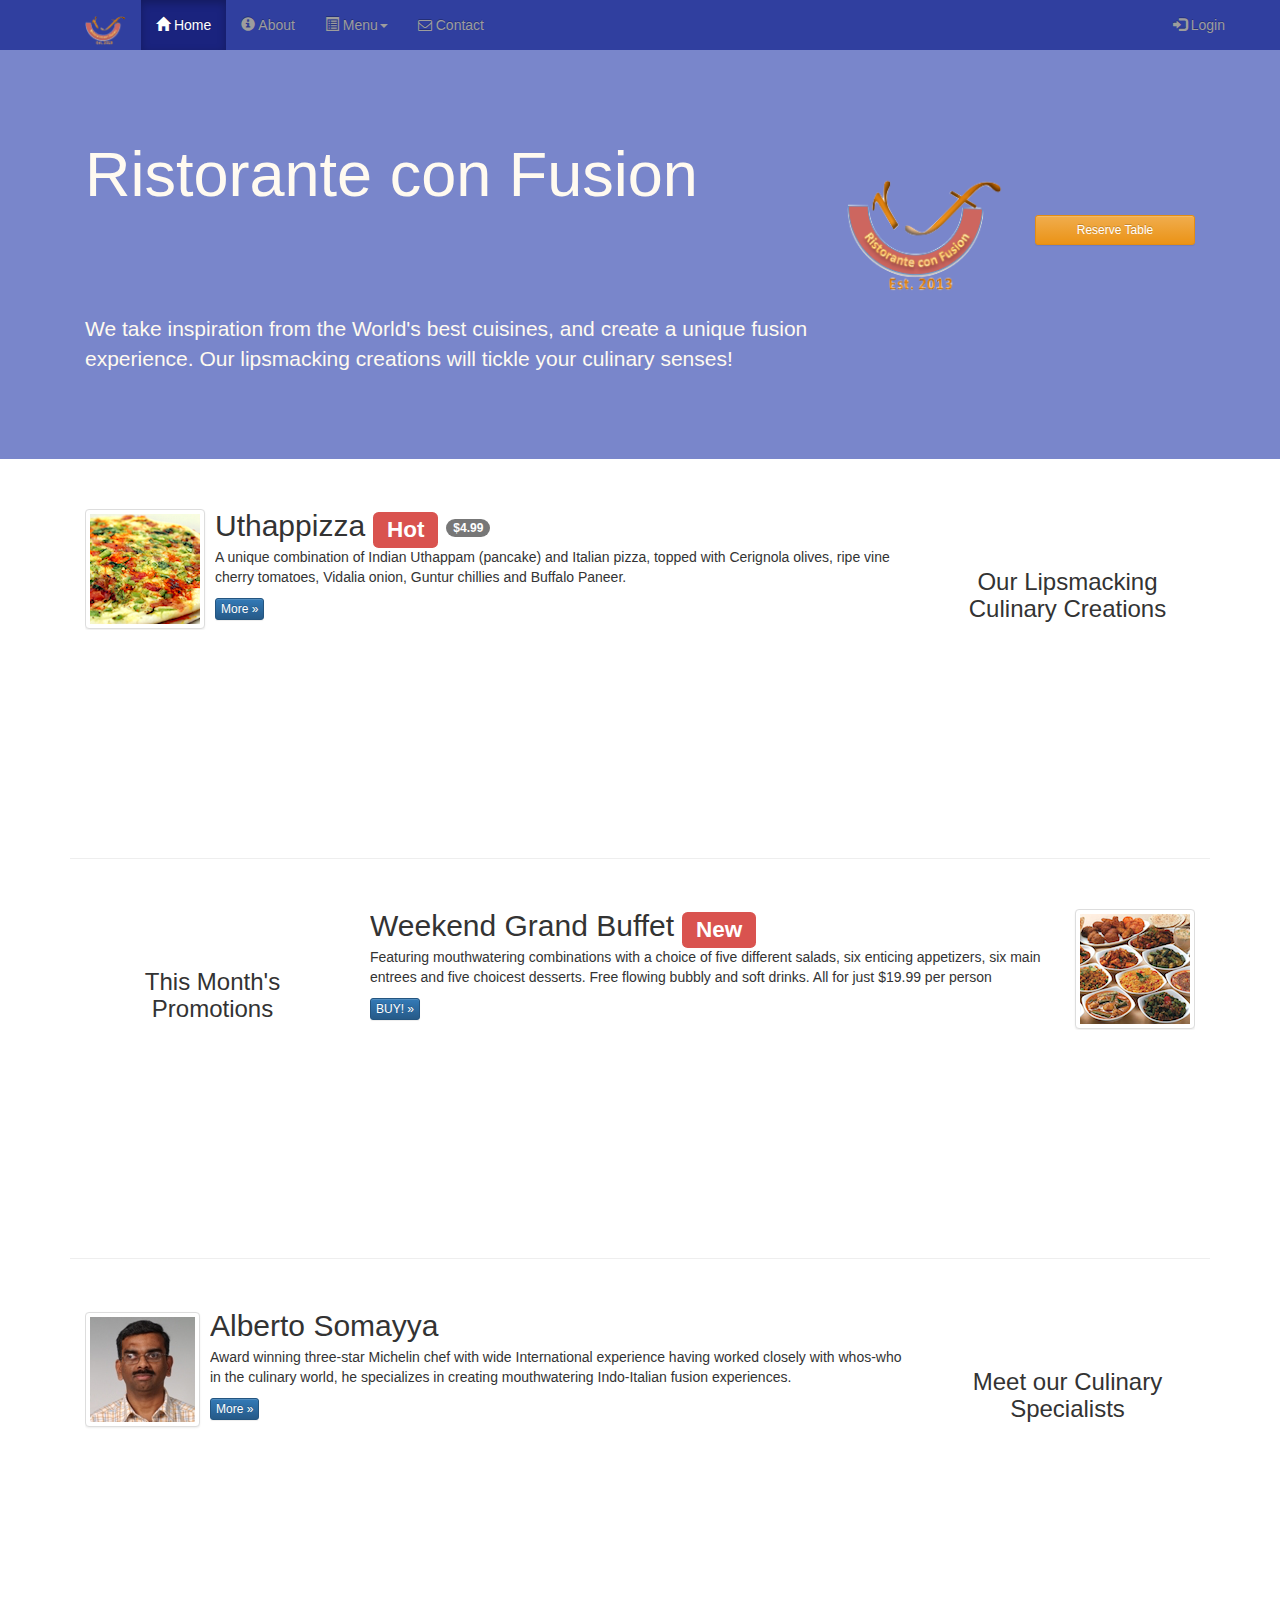
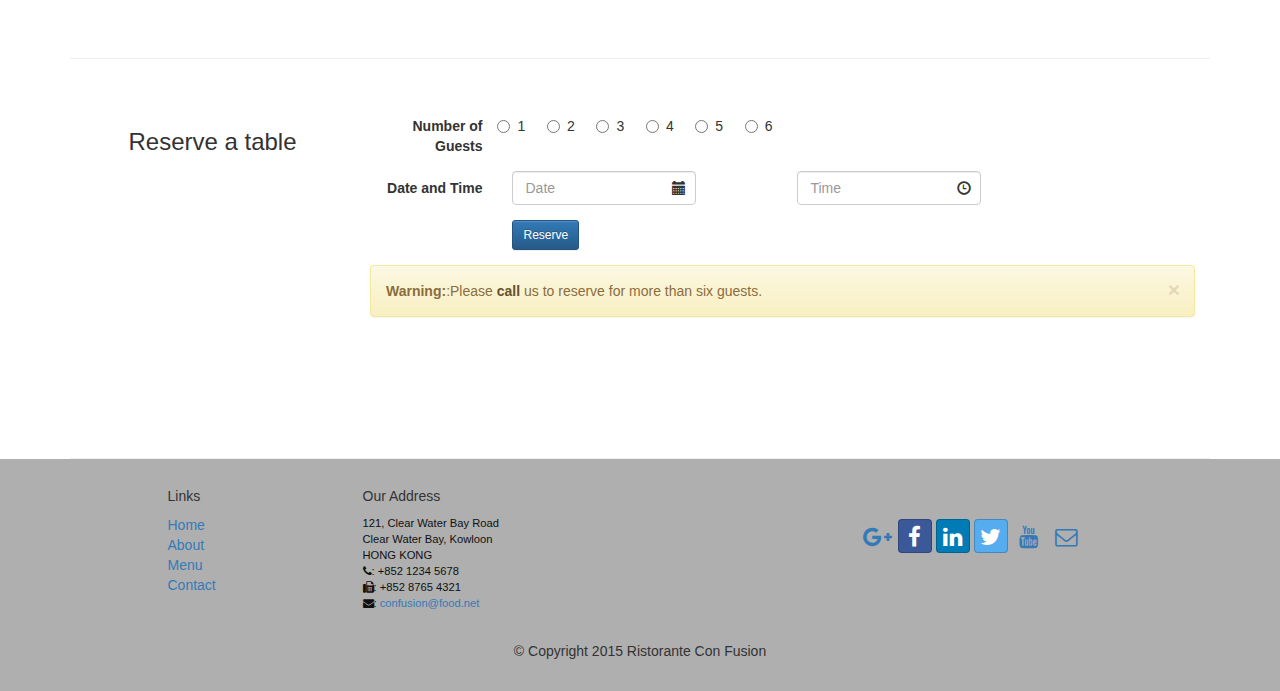
<file: index.html>
<!DOCTYPE html>
<!-- saved from url=(0077)https://d396qusza40orc.cloudfront.net/phoenixassets/web-frameworks/index.html -->
<html lang="en" class="gr__d396qusza40orc_cloudfront_net">
<head>
	<meta charset="utf-8">
	<meta http-equiv="X-UA-Compatible" content="IE=edge" >
	<meta name="viewport" content="width=device-width, initial-scale=1">
    <title>Ristorante Con Fusion</title>
    <link rel="stylesheet" type="text/css" href="css/bootstrap.min.css">
    <link rel="stylesheet" type="text/css" href="css/bootstrap-theme.min.css">
    <link rel="stylesheet" type="text/css" href="css/mystyles.css">
    <link rel="stylesheet" type="text/css" href="css/font-awesome.min.css">
    <link rel="stylesheet" type="text/css" href="css/bootstrap-social.css">
</head>

<body data-gr-c-s-loaded="true">
    <nav class="nav navbar-inverse navbar-fixed-top" role="navigation">
        <div class="container">
            <div class="navbar-header">
                <button type="button" class="navbar-toggle collapsed" data-toggle="collapse" data-target="#navbar" aria-expanded="false" aria-controls="navbar">
                    <span class="sr-only">Toggle navigation</span>
                    <span class="icon-bar"></span>
                    <span class="icon-bar"></span>
                    <span class="icon-bar"></span>
                </button>
                <a class="navbar-brand" href="#"><img src="img/logo.png" height=30 width=41></a>
            </div>
            <div id="navbar" class="navbar-collapse collapse">
                <ul class="nav navbar-nav">
                    <li class="active"><a href="index.html"><span class="glyphicon glyphicon-home" aria-hidden="true"></span> Home</a></li>
                    <li><a href="Ristorante Con Fusion_ About Us.html"><span class="glyphicon glyphicon-info-sign"></span> About</a></li>
                    <li class="dropdown"><a href="#" class="dropdown-toggle" data-toggle="dropdown" role="button" aria-haspopup="true" aria-expanded="false"><span class="glyphicon glyphicon-list-alt"></span> Menu<span class="caret"></span>
                    </a>
                    <ul class="dropdown-menu">
                        <li><a href="menu.html#Appetizers">Appetizers</a></li>
                        <li><a href="menu.html#Mains">Mains</a></li>
                        <li><a href="menu.html#Desserts">Desserts</a></li>
                        <li role="separator" class="divider"></li>
                        <li class="dropdown-header">Specials</li>
                        <li><a href="menu.html#Zucchipakoda">Zucchipakoda</a></li>
                        <li><a href="menu.html#Uthapizza">Uthapizza</a></li>
                        <li role="separator" class="divider"></li>
                        <li><a href="menu.html">Full menu >></a></li>
                    </ul>
                    </li>
                    <li><a href="Ristorante Con Fusion_ ContactUs.html"><i class="fa fa-envelope-o"></i> Contact</a></li>
                </ul>
                <ul class="nav navbar-nav navbar-right">
                    <li class="navbar-right"><a href="#" data-target="#loginModal" data-toggle="modal"><span class="glyphicon glyphicon-log-in"></span> Login</a></li>
                </ul>
            </div>
        </div>
    </nav>
    <div class="modal fade" id="loginModal" role="dialog">
        <div class="modal-dialog" style="width: 700px;" >            
            <div class="modal-content" >
                <div class="modal-header">
                    <button type="button" class="close" data-dismiss="modal">&times;</button>
                    <h4 class="modal-title">Login</h4>
                </div>
                <div class="modal-body">
                    <form class="form-inline" >
                        <div class="form-group">
                            <label for="Email" class="sr-only">Email</label>
                            <input type="email" name="email" id="Email" class="form-control" placeholder="Email">
                        </div>
                        <div class="form-group">
                            <label for="Pass" class="sr-only">Password</label>
                            <input type="password" name="Password" class="form-control" id="Pass" placeholder="Password">
                        </div>
                        <div class="checkbox">
                            <label><input type="checkbox"> Remember me</label>
                        </div>
                        <button type="submit" class="btn btn-info btn-sm">Sign in</button>
                        <button type="button" class="btn btn-default btn-sm" data-dismiss="modal">Cancel</button>
                    </form>
                </div>
            </div>
        </div>
    </div>

    <header class="jumbotron">

        <!-- Main component for a primary marketing message or call to action -->

        <div class="container">
            <div class="row row-header">
                <div class="col-xs-12 col-sm-8">
                    <h1>Ristorante con Fusion</h1>
                    <p style="padding:40px;"></p>
                    <p>We take inspiration from the World's best cuisines, and create a unique fusion experience. Our lipsmacking creations will tickle your culinary senses!</p>
                </div>
                <div class="col-xs-12 col-sm-2">
                    <p style="padding: 20px;"></p>
                    <img src="img/logo.png" class="img-responsive">
                </div>
                <div class="col-xs-12 col-sm-2">
                    <p style="padding: 40px;"></p>
                    <a href="#myform" class="btn btn-warning btn-sm btn-block" data-toggle="tooltip" data-placement="bottom" title="or call us at +918866457767">Reserve Table</a>
                </div>
            </div>
        </div>
    </header>

    <div class="container">
        <div class="row row-content">
            <div class="col-xs-12 col-sm-3 col-sm-push-9">
                <p style="padding:20px;"></p>
                <h3 align="center">Our Lipsmacking Culinary Creations</h3>
            </div>
            <div class="col-xs-12 col-sm-9 col-sm-pull-3">
                <div class="media">
                    <div class="media-left media-middle"><a href="#">
                        <img class="media-object img-thumbnail" src="img/uthapizza.png" alt="Uthappizza"></a>  
                    </div>
                    <div class="media-body">
                        <h2 class="media-heading">Uthappizza <span class="label label-danger label-xs">Hot</span> <span class="badge">$4.99</span></h2>
                        <p>A unique combination of Indian Uthappam (pancake) and Italian pizza, topped with Cerignola olives, ripe vine cherry tomatoes, Vidalia onion, Guntur chillies and Buffalo Paneer.</p>
                        <p><a class="btn btn-primary btn-xs" href="menu.html#Mains">More &raquo;</a></p>
                    </div>
                </div>
            </div>
        </div>


        <div class="row row-content">
            <div class="col-xs-12 col-sm-3">
                <p style="padding:20px;"></p>
                <h3 align="center">This Month's Promotions</h3>
            </div>
            <div class="col-xs-12 col-sm-9">
                <div class="media">
                    <div class="media-body">
                        <h2 class="media-heading">Weekend Grand Buffet <span class="label label-danger label-xs">New</span></h2>
                        <p>Featuring mouthwatering combinations with a choice of five different salads, six enticing appetizers, six main entrees and five choicest desserts. Free flowing bubbly and soft drinks. All for just $19.99 per person</p>
                        <p><a class="btn btn-primary btn-xs" href="#">BUY! &raquo;</a></p>
                    </div>
                    <div class="media-middle media-right">
                        <img class="media-object img-thumbnail" src="img/buffet.png" alt="Alberto Somayya"> 
                    </div>
                </div>            
            </div>
        </div>

        <div class="row row-content">
            <div class="col-xs-12 col-sm-3 col-sm-push-9">
                <p style="padding:20px;"></p>
                <h3 align="center">Meet our Culinary Specialists</h3>
            </div>
            <div class="col-xs-12 col-sm-9 col-sm-pull-3">
                <div class="media">
                    <div class="media-left media-middle">
                        <img class="media-object img-thumbnail" src="img/alberto.png" alt="Alberto Somayya">    
                    </div>
                    <div class="media-body">
                        <h2 class="media-heading">Alberto Somayya</h2>
                        <p>Award winning three-star Michelin chef with wide International experience having worked closely with whos-who in the culinary world, he specializes in creating mouthwatering Indo-Italian fusion experiences.</p>
                        <p><a class="btn btn-primary btn-xs" href="Ristorante%20Con%20Fusion_%20About%20Us.html#Al">More &raquo;</a></p>
                    </div>
                </div>
            </div>
        </div>

        <div id="myform" class="row row-content">
            <div class="col-xs-12 col-sm-3">
                <h3 align="center">Reserve a table</h3>
            </div>
            <div class="col-xs-12 col-sm-9">
                <form class="form-horizontal" role="form">
                    <div class="form-group">
                        <div class="col-sm-2">
                            <label for="numberofguests" class=" control-label">Number of Guests</label>
                        </div>
                        <div>
                            <label class="radio-inline"><input id="numberofguests" type="radio" name="numberofguests" value="1"> 1&nbsp;&nbsp;</label>
                            <label class="radio-inline"><input id="numberofguests" type="radio" name="numberofguests" value="2"> 2&nbsp;&nbsp;</label>
                            <label class="radio-inline"><input id="numberofguests" type="radio" name="numberofguests" value="3"> 3&nbsp;&nbsp;</label>
                            <label class="radio-inline"><input id="numberofguests" type="radio" name="numberofguests" value="4"> 4&nbsp;&nbsp;</label>
                            <label class="radio-inline"><input id="numberofguests" type="radio" name="numberofguests" value="5"> 5&nbsp;&nbsp;</label>
                            <label class="radio-inline"><input id="numberofguests" type="radio" name="numberofguests" value="6"> 6&nbsp;&nbsp;</label>
                        </div>
                    </div>  
                    <div class="form-group">
                        <label for="dateandtime" class="col-sm-2 control-label">Date and Time</label>
                        <div class="has-feedback col-sm-3">
                            <input type="text" name="date" id="dateandtime" placeholder="Date" class="form-control">
                            <span class="glyphicon glyphicon-calendar form-control-feedback"></span>
                        </div>
                        <div class="has-feedback col-sm-offset-1 col-sm-3">
                            <input type="text" name="time" id="dateandtime" placeholder="Time" class="form-control">
                            <span class="glyphicon glyphicon-time form-control-feedback"></span>
                        </div>
                    </div>
                    <div class="form-group">
                        <div class=" col-sm-offset-2 col-xs-12">
                            <a type="submit" href="#" class="btn btn-primary btn-sm" name="submit">Reserve</a> 
                        </div>
                    </div>
                    <div class="alert alert-warning alert-dismissible">
                        <button type="button" class="close" data-dismiss="alert" aria-label="Close"><span aria-hidden="true">&times;</span></button>
                        <strong>Warning:</strong>:Please <a href="tel:+919810652633" class="alert-link">call</a>
                        us to reserve for more than six guests.
                    </div>
                </form>
            </div>
        </div>
    </div>

    <footer class="row-footer">
        <div class="container">
            <div class="row">             
                <div class="col-xs-5 col-xs-offset-1 col-sm-2 col-sm-offset-1">
                    <h5>Links</h5>
                    <ul class="list-unstyled">
                        <li><a href="index.html">Home</a></li>
                        <li><a href="Ristorante%20Con%20Fusion_%20About%20Us.html">About</a></li>
                        <li><a href="menu.html">Menu</a></li>
                        <li><a href="Ristorante Con Fusion_ ContactUs.html">Contact</a></li>
                    </ul>
                </div>
                <div class="col-xs-6 col-sm-5">
                    <h5>Our Address</h5>
                    <address>
		              121, Clear Water Bay Road<br>
		              Clear Water Bay, Kowloon<br>
		              HONG KONG<br>
		              <i class="fa fa-phone"></i>: +852 1234 5678<br>
		              <i class="fa fa-fax"></i>: +852 8765 4321<br>
		              <i class="fa fa-envelope"></i>: <a href="mailto:confusion@food.net">confusion@food.net</a>
		           </address>
                </div>
                <div class="col-xs-12 col-sm-4">
                    <div class="nav navbar-nav" style="padding: 40px 10px;">
                        <a class="btn btn-social-icon btn-google-plus" href="http://google.com/+"><i class="fa fa-google-plus"></i></a>
                        <a class="btn btn-social-icon btn-facebook" href="http://www.facebook.com/profile.php?id="><i class="fa fa-facebook"></i></a>
                        <a class="btn btn-social-icon btn-linkedin" href="http://www.linkedin.com/in/"><i class="fa fa-linkedin"></i></a>
                        <a class="btn btn-social-icon btn-twitter" href="http://twitter.com/"><i class="fa fa-twitter"></i></a>
                        <a class="btn btn-social-icon btn-youtube" href="http://youtube.com/"><i class="fa fa-youtube"></i></a>
                        <a class="btn btn-social-icon" href="mailto:"><i class="fa fa-envelope-o"></i></a>
                    </div>
                </div>
                <div class="col-xs-12">
                    <p style="padding:10px;"></p>
                    <p align="center">© Copyright 2015 Ristorante Con Fusion</p>
                </div>
            </div>
        </div>
    </footer>

<script type="text/javascript" src="https://ajax.googleapis.com/ajax/libs/jquery/1.11.3/jquery.min.js"></script>
<script src="js/bootstrap.min.js"></script>
<script type="text/javascript">
    $(document).ready(function(){
        $('[data-toggle="tooltip"]').tooltip();
    });
</script>

</body><span class="gr__tooltip"><span class="gr__tooltip-content"></span><i class="gr__tooltip-logo"></i><span class="gr__triangle"></span></span></html>
</file>
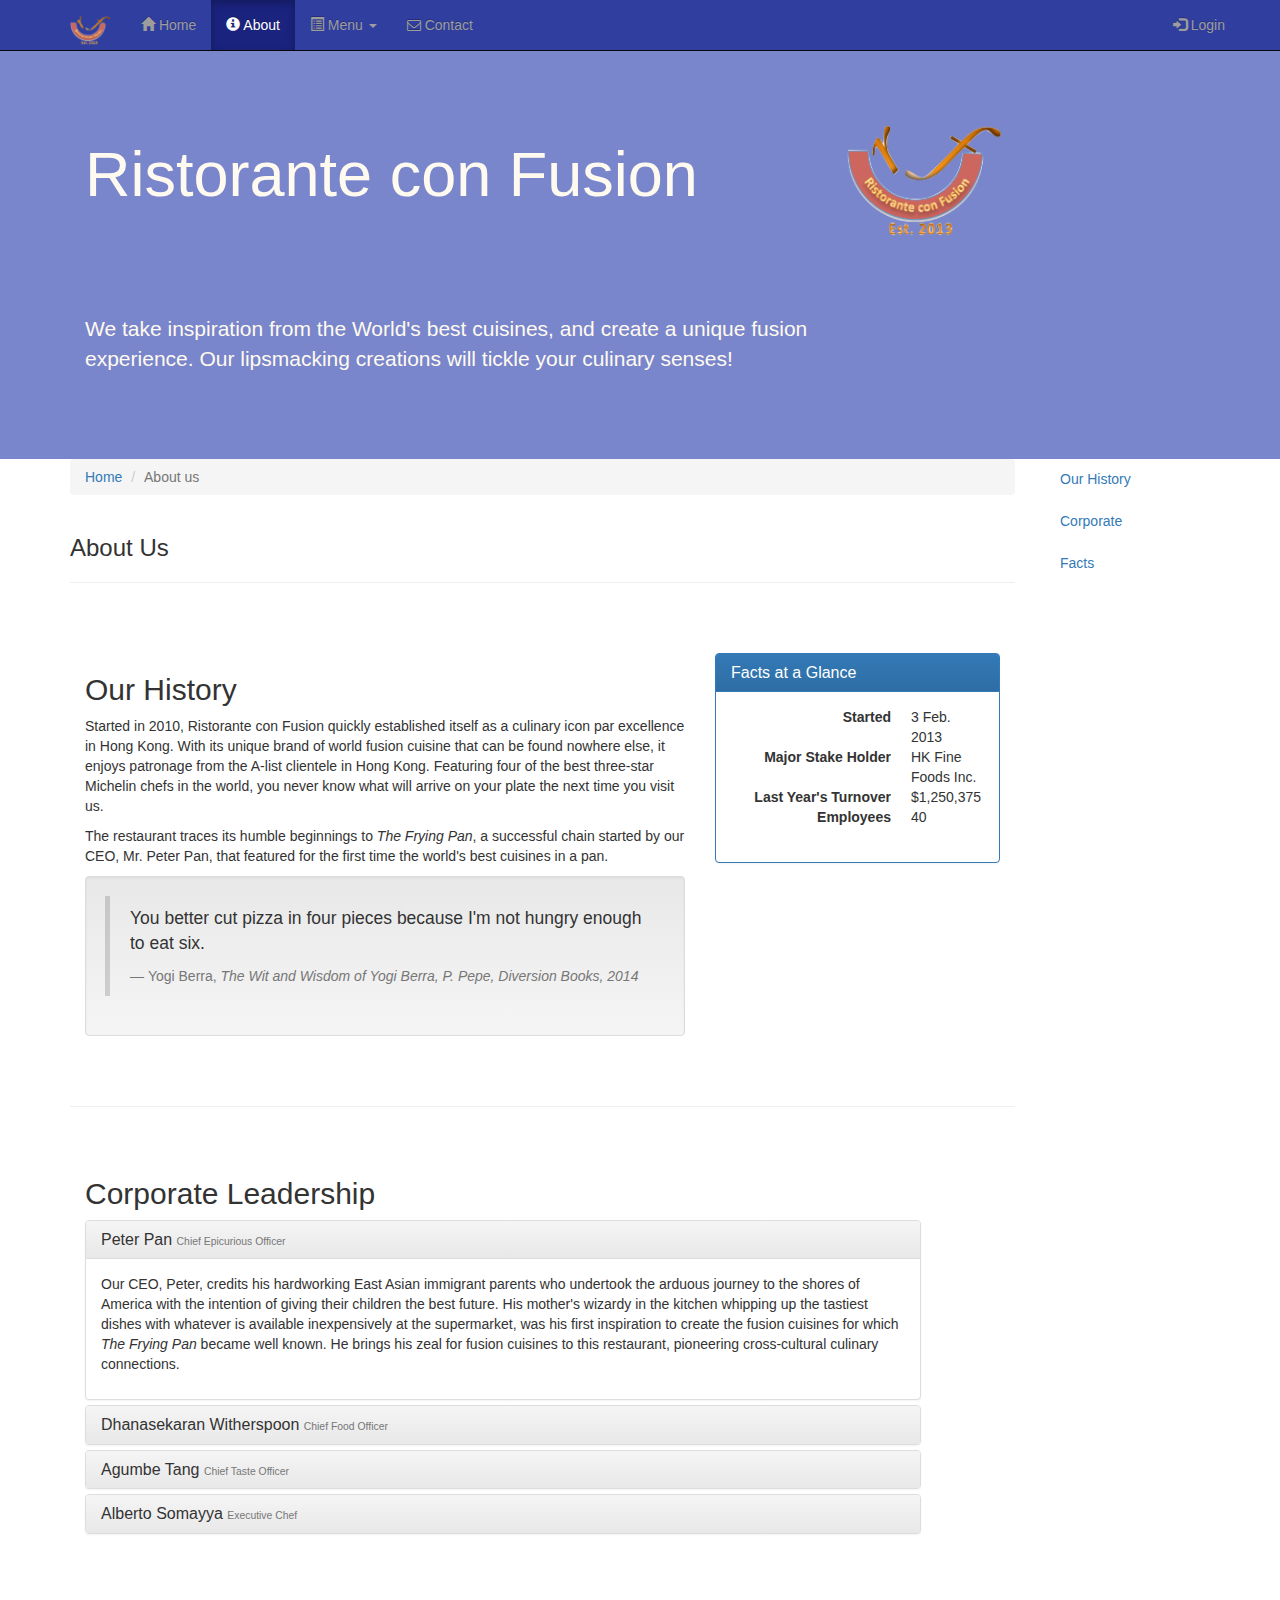
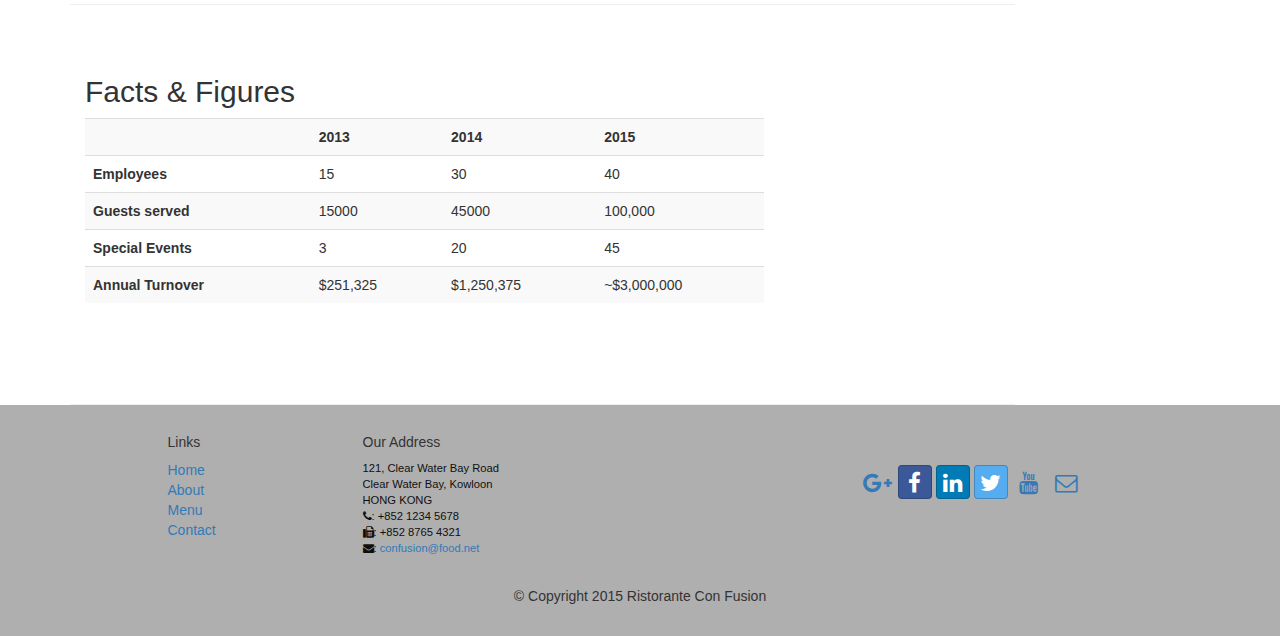
<file: Ristorante Con Fusion_ About Us.html>
<!DOCTYPE html>

<html lang="en" class="gr__d3c33hcgiwev3_cloudfront_net"><head><meta http-equiv="Content-Type" content="text/html; charset=UTF-8">
     
    <meta http-equiv="X-UA-Compatible" content="IE=edge">
    <meta name="viewport" content="width=device-width, initial-scale=1">
    <!-- The above 3 meta tags *must* come first in the head; any other head 
         content must come *after* these tags -->
    <title>Ristorante Con Fusion: About Us</title>
        <!-- Bootstrap -->
    <link rel="stylesheet" type="text/css" href="css/bootstrap.min.css">
    <link rel="stylesheet" type="text/css" href="css/bootstrap-theme.min.css">
    <link rel="stylesheet" type="text/css" href="css/mystyles.css">
    <link rel="stylesheet" type="text/css" href="css/font-awesome.min.css">
    <link rel="stylesheet" type="text/css" href="css/bootstrap-social.css">


</head>

<body data-spy="scroll" data-target="#myScrollspy" data-offset="200">
    <nav class="navbar navbar-inverse navbar-fixed-top" role="navigation">
        <div class="container">
            <div class="navbar-header">
                <button type="button" class="navbar-toggle collapsed" data-toggle="collapse" data-target="#navbar" aria-expanded="false" aria-controls="navbar">
                    <span class="sr-only">Toggle navigation</span>
                    <span class="icon-bar"></span>
                    <span class="icon-bar"></span>
                    <span class="icon-bar"></span>
                </button>
                <a class="navbar-brand" href="index.html"><img src="img/logo.png" height=30 width=41></a>
            </div>
            <div id="navbar" class="navbar-collapse collapse">
                <ul class="nav navbar-nav">
                    <li><a href="index.html"><span class="glyphicon glyphicon-home" aria-hidden="true"></span> Home</a></li>
                    <li class="active"><a href="Ristorante%20Con%20Fusion_%20About%20Us.html"><span class="glyphicon glyphicon-info-sign" aria-hidden="true"></span> About</a></li>
                    <li class="dropdown">
                        <a href="#" class="dropdown-toggle" data-toggle="dropdown" role="button" aria-haspopup="true" aria-expanded="false"><span class="glyphicon glyphicon-list-alt" aria-hidden="true"></span>
                         Menu <span class="caret"></span></a>
                        <ul class="dropdown-menu">
                        <li><a href="menu.html#Appetizers">Appetizers</a></li>
                        <li><a href="menu.html#Mains">Mains</a></li>
                        <li><a href="menu.html#Desserts">Desserts</a></li>
                        <li role="separator" class="divider"></li>
                        <li class="dropdown-header">Specials</li>
                        <li><a href="menu.html#Zucchipakoda">Zucchipakoda</a></li>
                        <li><a href="menu.html#Uthapizza">Uthapizza</a></li>
                        <li role="separator" class="divider"></li>
                        <li><a href="menu.html">Full menu >></a></li>
                        </ul>
                    </li>
                    <li><a href="Ristorante Con Fusion_ ContactUs.html"><i class="fa fa-envelope-o"></i> Contact</a></li>
                </ul>
                <ul class="nav navbar-nav navbar-right">
                    <li class="navbar-right"><a href="#" data-target="#loginModal" data-toggle="modal"><span class="glyphicon glyphicon-log-in"></span> Login</a></li>
                </ul>
            </div>
        </div>
    </nav>
    <div class="modal fade" id="loginModal" role="dialog">
        <div class="modal-dialog" style="width: 700px;" >            
            <div class="modal-content" >
                <div class="modal-header">
                    <button type="button" class="close" data-dismiss="modal">&times;</button>
                    <h4 class="modal-title">Login</h4>
                </div>
                <div class="modal-body">
                    <form class="form-inline" >
                        <div class="form-group">
                            <label for="Email" class="sr-only">Email</label>
                            <input type="email" name="email" id="Email" class="form-control" placeholder="Email">
                        </div>
                        <div class="form-group">
                            <label for="Pass" class="sr-only">Password</label>
                            <input type="password" name="Password" class="form-control" id="Pass" placeholder="Password">
                        </div>
                        <div class="checkbox">
                            <label><input type="checkbox"> Remember me</label>
                        </div>
                        <button type="submit" class="btn btn-info btn-sm">Sign in</button>
                        <button type="button" class="btn btn-default btn-sm" data-dismiss="modal">Cancel</button>
                    </form>
                </div>
            </div>
        </div>
    </div>
    
    <header class="jumbotron">


        <div class="container">
            <div class="row row-header">
                <div class="col-xs-12 col-sm-8">
                    <h1>Ristorante con Fusion</h1>
                    <p style="padding:40px;"></p>
                    <p>We take inspiration from the World's best cuisines, and create a unique fusion experience. Our lipsmacking creations will tickle your culinary senses!</p>
                </div>
                <div class="col-xs-12 col-sm-2">
                    <img src="img/logo.png" class="img-responsive">
                </div>
            </div>
        </div>
    </header>

    <div class="container">
    	<div class="row">
    		<div class="col-xs-12 col-sm-10">
		        <div class="row">
		            <div class="col-xs-12">
		                <ol class="breadcrumb">
		                    <li><a href="index.html">Home</a></li>
		                    <li class="active">About us</li>
		                </ol>
		            </div>
		            <div class="col-xs-12">
		               <h3>About Us</h3>
		               <hr>
		            </div>
		        </div>
		        
		        <div class="row row-content" id="history">
		            <div class="col-xs-12 col-sm-8">
		                <h2>Our History</h2>
		                <p>Started in 2010, Ristorante con Fusion quickly established itself as a culinary icon par excellence in Hong Kong. With its unique brand of world fusion cuisine that can be found nowhere else, it enjoys patronage from the A-list clientele in Hong Kong.  Featuring four of the best three-star Michelin chefs in the world, you never know what will arrive on your plate the next time you visit us.</p>
		                <p>The restaurant traces its humble beginnings to <em>The Frying Pan</em>, a successful chain started by our CEO, Mr. Peter Pan, that featured for the first time the world's best cuisines in a pan.</p>
		                <div class="well">
		                	<blockquote>
		                		<p>You better cut pizza in four pieces because I'm not hungry enough to eat six.</p>
		                		<footer>Yogi Berra,
		                		<cite title="Source Title">The Wit and Wisdom of Yogi Berra, P. Pepe, Diversion Books, 2014</cite></footer>
		                	</blockquote>
		                </div>
		            </div>
		            <div class="col-xs-12 col-lg-4">
		                <div class="panel panel-primary">
		                	<div class="panel-heading">
		                		<h3 class="panel-title">Facts at a Glance</h3>
		                	</div>
		                	<div class="panel-body">
		                		<dl class="dl-horizontal">
		                			<dt>Started</dt>
		                			<dd>3 Feb. 2013</dd>
		                			<dt>Major Stake Holder</dt>
		                			<dd>HK Fine Foods Inc.</dd>
		                			<dt>Last Year's Turnover</dt>
		                			<dd>$1,250,375</dd>
		                			<dt>Employees</dt>
		                			<dd>40</dd>
		                		</dl>
		                	</div>
		                </div>
		            </div>
		        </div>


		        <div class="row row-content" id="corporate">
		            <div class="col-xs-12 col-sm-11">
		                <h2>Corporate Leadership</h2>
		                <!--<ul class="nav nav-tabs" role="tablist">
		                	<li role="presentation" class="active">
		                		<a href="#peter" data-toggle="tab" role="tab" aria-controls="home">Peter Pan, CEO</a>
		                	</li>
		                	<li role="presentation">
		                		<a href="#Dhanasekaran" data-toggle="tab" role="tab" aria-controls="messages">Dhanasekaran Witherspoon, CFO</a>
		                	</li>
		                	<li role="presentation">
		                		<a href="#Agumbe" role="tab" data-toggle="tab" aria-controls="profile">Agumbe Tang, CTO</a>
		                	</li>
		                	<li role="presentation">
		                		<a href="#Alberto" data-toggle="tab" role="tab" aria-controls="settings">Alberto Somayya, EC</a>
		                	</li>
		                </ul>-->
		                <div class="panel-group" id="accordian" role="tablist" aria-multiselect="true">
		                	<div class="panel panel-default">
		                		<div class="panel-heading" role="tab" id="headingPeter">
		                			<h3 class="panel-title">
		                				<a href="#peter" role="button" data-toggle="collapse" data-parent="#accordian" aria-expanded="true" aria-controls="peter">Peter Pan <small>Chief Epicurious Officer</small></a>
		                			</h3>
		                		</div>
		                		<div class="panel-collapse collapse in" role="tabpanel" id="peter" aria-labelledby="headingPeter">
		                			<div class="panel-body">
		                				<p>Our CEO, Peter, credits his hardworking East Asian immigrant parents who undertook the arduous journey to the shores of America with the intention of giving their children the best future. His mother's wizardy in the kitchen whipping up the tastiest dishes with whatever is available inexpensively at the supermarket, was his first inspiration to create the fusion cuisines for which <em>The Frying Pan</em> became well known. He brings his zeal for fusion cuisines to this restaurant, pioneering cross-cultural culinary connections.</p>
		                			</div>
		                		</div>
		                	</div>
		                	<div class="panel panel-default">
		                		<div class="panel-heading" role="tab" id="headingDhanasekaran">
		                			<h3 class="panel-title">
		                				<a href="#Dhanasekaran" role="button" data-toggle="collapse" aria-expanded="true" aria-controls="Dhanasekaran">Dhanasekaran Witherspoon <small>Chief Food Officer</small></a>
		                			</h3>
		                		</div>
		                		<div class="panel-collapse collapse" role="tab" aria-labelledby="headingDhanasekaran" id="Dhanasekaran">
		                			<div class="panel-body">
		                				<p>Our CFO, Danny, as he is affectionately referred to by his colleagues, comes from a long established family tradition in farming and produce. His experiences growing up on a farm in the Australian outback gave him great appreciation for varieties of food sources. As he puts it in his own words, <em>Everything that runs, wins, and everything that stays, pays!</em></p>
		                			</div>
		                		</div>
		                	</div>
		                	<div class="panel panel-default" id="Al">
		                		<div class="panel-heading">
		                			<h3 class="panel-title">
		                				<a href="#Agumbe" role="button" data-toggle="collapse" aria-expanded="true" aria-controls="Agumbe" >Agumbe Tang <small>Chief Taste Officer</small></a>
		                			</h3>
		                		</div>
		                		<div class="panel-collapse collapse" id="Agumbe" role="tab" aria-labelledby="Agumbe">
		                			<div class="panel-body">
		                				<p>Blessed with the most discerning gustatory sense, Agumbe, our CFO, personally ensures that every dish that we serve meets his exacting tastes. Our chefs dread the tongue lashing that ensues if their dish does not meet his exacting standards. He lives by his motto, <em>You click only if you survive my lick.</em></p>
		                			</div>
		                		</div>
		                	</div>
		                	<div class="panel panel-default" >
		                		<div class="panel-heading">
		                			<h3 class="panel-title">
		                				<a href="#Alberto" role="button" data-toggle="collapse" aria-controls="Alberto">Alberto Somayya <small>Executive Chef</small></a>
		                			</h3>
		                		</div>
		                		<div class="panel-collapse collapse" id="Alberto" role="tab" aria-labelledby="Alberto">
		                			<div class="panel-body">
		                				<p>Award winning three-star Michelin chef with wide International experience having worked closely with whos-who in the culinary world, he specializes in creating mouthwatering Indo-Italian fusion experiences. He says, <em>Put together the cuisines from the two craziest cultures, and you get a winning hit! Amma Mia!</em></p>
		                			</div>
		                		</div>
		                	</div>
		                </div>
		                <!--<div class="tab-content">
		                	<div class="tab-pane fade in active" role="tab-panel" id="peter">
		                		<h3>Peter Pan <small>Chief Epicurious Officer</small></h3>
		                		<p>Our CEO, Peter, credits his hardworking East Asian immigrant parents who undertook the arduous journey to the shores of America with the intention of giving their children the best future. His mother's wizardy in the kitchen whipping up the tastiest dishes with whatever is available inexpensively at the supermarket, was his first inspiration to create the fusion cuisines for which <em>The Frying Pan</em> became well known. He brings his zeal for fusion cuisines to this restaurant, pioneering cross-cultural culinary connections.</p>
		                	</div>
		                	<div class="tab-pane fade" id="Dhanasekaran" role="tab-panel">
		                		<h3>Dhanasekaran Witherspoon <small>Chief Food Officer</small></h3>
		                		<p>Our CFO, Danny, as he is affectionately referred to by his colleagues, comes from a long established family tradition in farming and produce. His experiences growing up on a farm in the Australian outback gave him great appreciation for varieties of food sources. As he puts it in his own words, <em>Everything that runs, wins, and everything that stays, pays!</em></p>
		                	</div>
		                	<div class="tab-pane fade" id="Agumbe" role="tab-panel">
		                		<h3>Agumbe Tang <small>Chief Taste Officer</small></h3>
		                		<p>Blessed with the most discerning gustatory sense, Agumbe, our CFO, personally ensures that every dish that we serve meets his exacting tastes. Our chefs dread the tongue lashing that ensues if their dish does not meet his exacting standards. He lives by his motto, <em>You click only if you survive my lick.</em></p>
		                	</div>
		                	<div class="tab-pane fade" id="Alberto" role="tab-panel">
		                		<h3>Alberto Somayya <small>Executive Chef</small></h3>
		                		<p>Award winning three-star Michelin chef with wide International experience having worked closely with whos-who in the culinary world, he specializes in creating mouthwatering Indo-Italian fusion experiences. He says, <em>Put together the cuisines from the two craziest cultures, and you get a winning hit! Amma Mia!</em></p>
		                	</div>
		                </div>-->
		            </div>
		             <div>
		                <p style="padding:20px;"></p>
		            </div>
		       </div>
		       <div class="row row-content" id="facts">
		       		<div class="col-xs-12 col-sm-9">
		       			<h2>Facts &amp; Figures</h2>
		       			<div class="table-responsive">
		       				<table class="table table-striped">
		       					<tr>
		       						<td>&nbsp;</td>
		       						<th>2013</th>
		       						<th>2014</th>
		       						<th>2015</th>
		       					</tr>
		       					<tr>
		       						<th>Employees</th>
		       						<td>15</td>
		       						<td>30</td>
		       						<td>40</td>
		       					</tr>
		       					<tr>
		       						<th>Guests served</th>
		       						<td>15000</td>
		       						<td>45000</td>
		       						<td>100,000</td>
		       					</tr>
		       					<tr>
		       						<th>Special Events</th>
		       						<td>3</td>
		       						<td>20</td>
		       						<td>45</td>
		       					</tr>
		       					<tr>
		       						<th>Annual Turnover</th>
		       						<td>$251,325</td>
		       						<td>$1,250,375</td>
		       						<td>~$3,000,000</td>
		       					</tr>
		       				</table>
		       			</div>
		       		</div>
	       		</div>
	    	</div>
	    	<nav class="hidden-xs col-sm-2" id="myScrollspy">
	    		<ul class="nav nav-pills nav-stacked" data-spy="affix" data-offset-top="500">
	    			<li><a href="#history">Our History</a></li>
	    			<li><a href="#corporate">Corporate</a></li>
	    			<li><a href="#facts">Facts</a></li>
	    		</ul>
	    	</nav>
	    </div>
    </div>

    <footer class="row-footer">
        <div class="container">
            <div class="row">             
                <div class="col-xs-5 col-xs-offset-1 col-sm-2 col-sm-offset-1">
                    <h5>Links</h5>
                    <ul class="list-unstyled">
                        <li><a href="index.html">Home</a></li>
                        <li><a href="Ristorante Con Fusion_ About Us.html">About</a></li>
                        <li><a href="menu.html">Menu</a></li>
                        <li><a href="Ristorante%20Con%20Fusion_%20ContactUs.html">Contact</a></li>
                    </ul>
                </div>
                <div class="col-xs-6 col-sm-5">
                    <h5>Our Address</h5>
                    <address>
		              121, Clear Water Bay Road<br>
		              Clear Water Bay, Kowloon<br>
		              HONG KONG<br>
		              <i class="fa fa-phone"></i>: +852 1234 5678<br>
		              <i class="fa fa-fax"></i>: +852 8765 4321<br>
		              <i class="fa fa-envelope"></i>: 
                        <a href="mailto:confusion@food.net">confusion@food.net</a>
		           </address>
                </div>
                <div class="col-xs-12 col-sm-4">
                    <div class="nav navbar-nav" style="padding: 40px 10px;">
                        <a class="btn btn-social-icon btn-google-plus" href="http://google.com/+"><i class="fa fa-google-plus"></i></a>
                        <a class="btn btn-social-icon btn-facebook" href="http://www.facebook.com/profile.php?id="><i class="fa fa-facebook"></i></a>
                        <a class="btn btn-social-icon btn-linkedin" href="http://www.linkedin.com/in/"><i class="fa fa-linkedin"></i></a>
                        <a class="btn btn-social-icon btn-twitter" href="http://twitter.com/"><i class="fa fa-twitter"></i></a>
                        <a class="btn btn-social-icon btn-youtube" href="http://youtube.com/"><i class="fa fa-youtube"></i></a>
                        <a class="btn btn-social-icon" href="mailto:"><i class="fa fa-envelope-o"></i></a>
                    </div>
                </div>
                <div class="col-xs-12">
                    <p style="padding:10px;"></p>
                    <p align="center">© Copyright 2015 Ristorante Con Fusion</p>
                </div>
            </div>
        </div>
    </footer>
    <!-- jQuery (necessary for Bootstrap's JavaScript plugins) -->
<script type="text/javascript" src="https://ajax.googleapis.com/ajax/libs/jquery/1.11.3/jquery.min.js"></script>
<script src="js/bootstrap.min.js"></script>


</body><span class="gr__tooltip"><span class="gr__tooltip-content"></span><i class="gr__tooltip-logo"></i><span class="gr__triangle"></span></span></html>
</file>
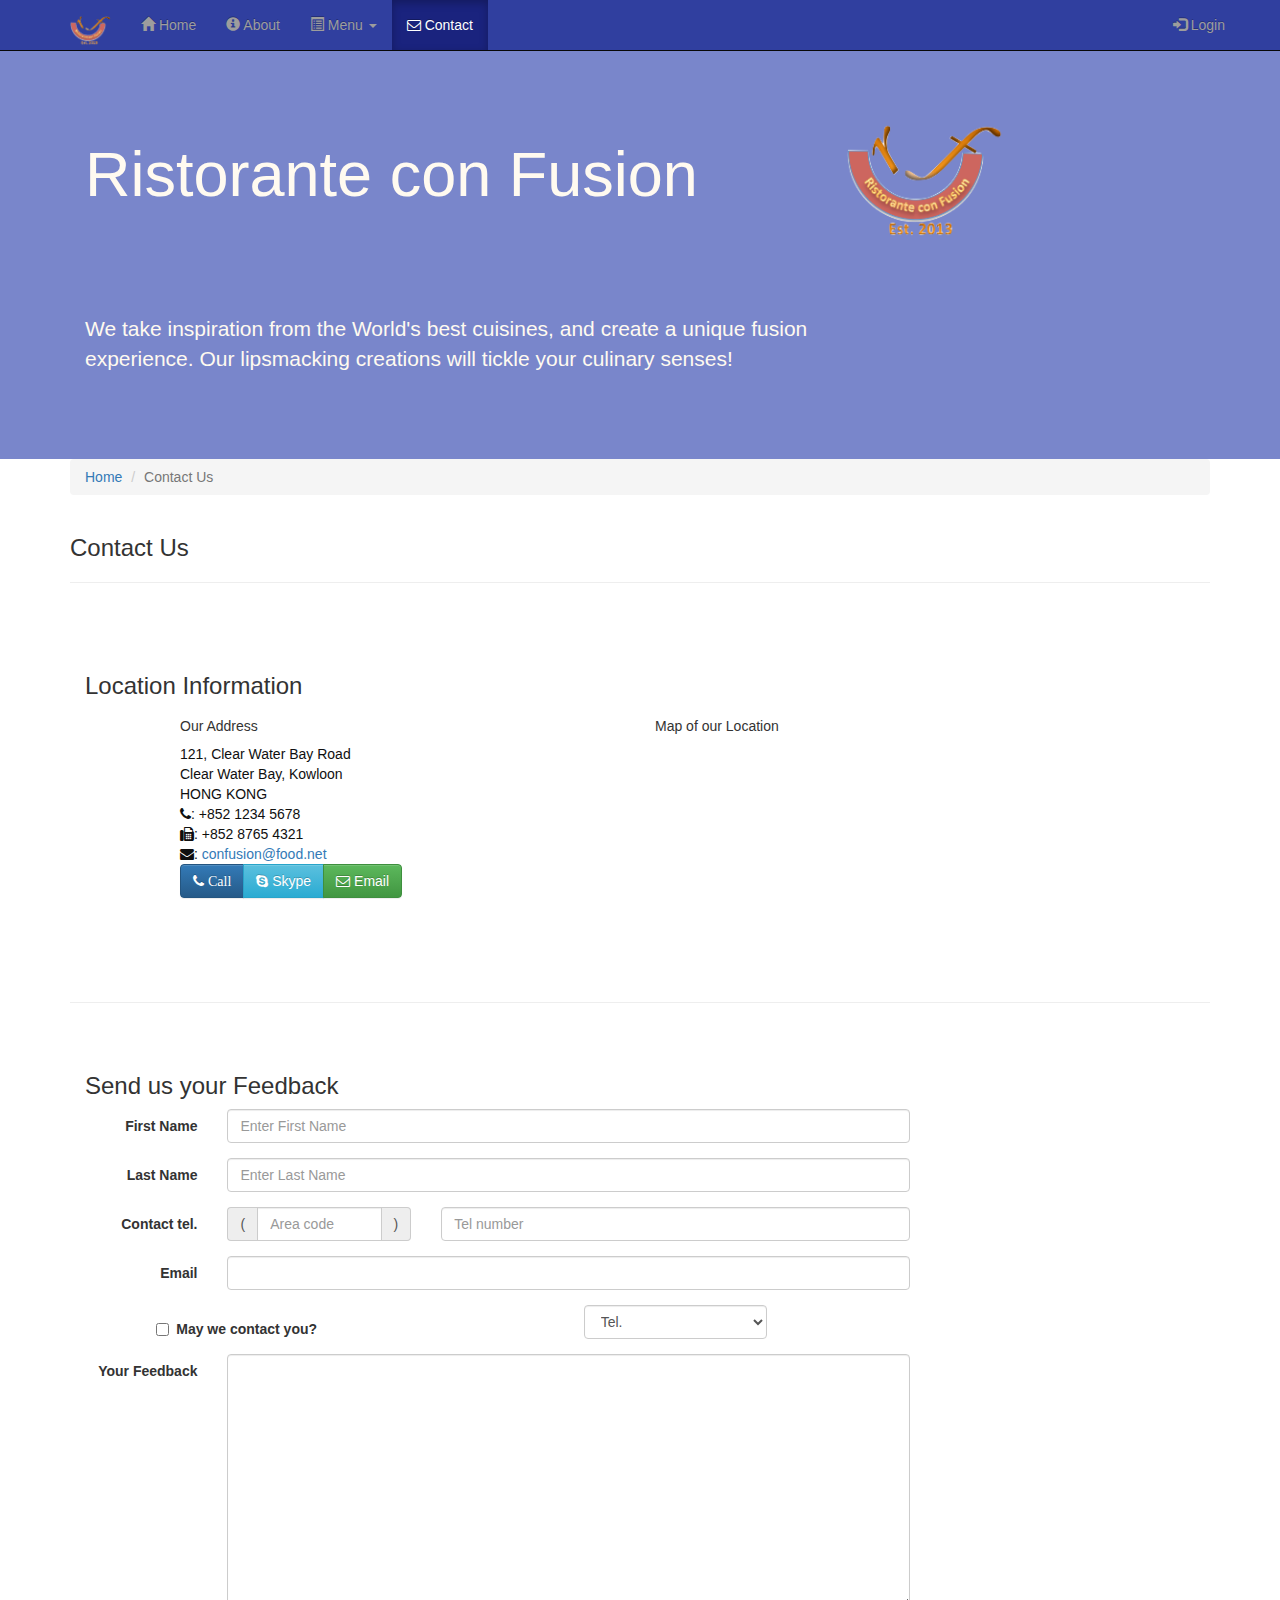
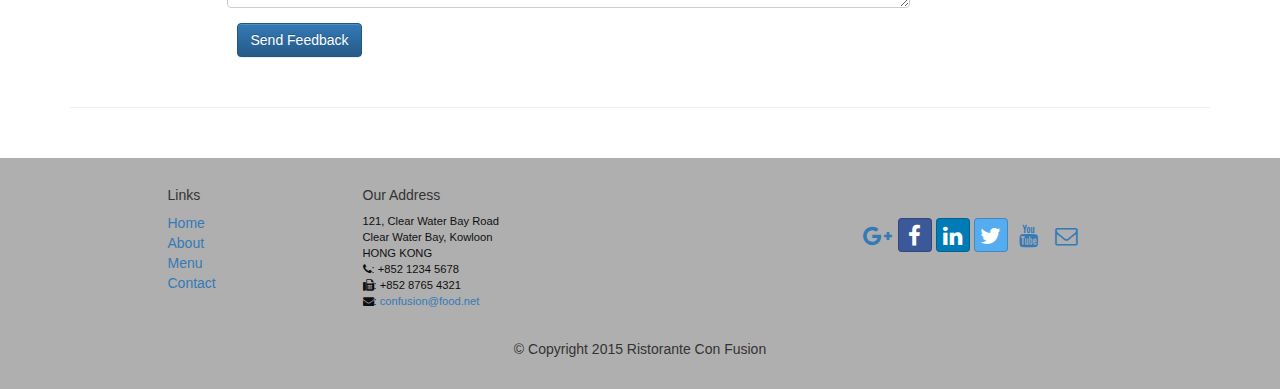
<file: Ristorante Con Fusion_ ContactUs.html>
<!DOCTYPE html>

<html lang="en" class="gr__spark-public_s3_amazonaws_com"><head><meta http-equiv="Content-Type" content="text/html; charset=UTF-8">
     
    <meta http-equiv="X-UA-Compatible" content="IE=edge">
    <meta name="viewport" content="width=device-width, initial-scale=1">

    <title>Ristorante Con Fusion: About Us</title>
        <!-- Bootstrap -->
    <link rel="stylesheet" type="text/css" href="css/bootstrap.min.css">
    <link rel="stylesheet" type="text/css" href="css/bootstrap-theme.min.css">
    <link rel="stylesheet" type="text/css" href="css/mystyles.css">
    <link rel="stylesheet" type="text/css" href="css/font-awesome.min.css">
    <link rel="stylesheet" type="text/css" href="css/bootstrap-social.css">

</head>

<body data-gr-c-s-loaded="true">
    <nav class="navbar navbar-inverse navbar-fixed-top" role="navigation">
        <div class="container">
            <div class="navbar-header">
                <button type="button" class="navbar-toggle collapsed" data-toggle="collapse" data-target="#navbar" aria-expanded="false" aria-controls="navbar">
                    <span class="sr-only">Toggle navigation</span>
                    <span class="icon-bar"></span>
                    <span class="icon-bar"></span>
                    <span class="icon-bar"></span>
                </button>
                <a class="navbar-brand" href="index.html"><img src="img/logo.png" height=30 width=41></a>
            </div>
            <div id="navbar" class="navbar-collapse collapse">
                <ul class="nav navbar-nav">
                    <li><a href="index.html"><span class="glyphicon glyphicon-home" aria-hidden="true"></span> Home</a></li>
                    <li><a href="Ristorante Con Fusion_ About Us.html">
                        <span class="glyphicon glyphicon-info-sign" aria-hidden="true"></span> About</a></li>
                    <li class="dropdown">
                        <a href="#" class="dropdown-toggle" data-toggle="dropdown" role="button" aria-haspopup="true" aria-expanded="false"><span class="glyphicon glyphicon-list-alt"></span> Menu <span class="caret"></span></a>
                        <ul class="dropdown-menu">
                        <li><a href="menu.html#Appetizers">Appetizers</a></li>
                        <li><a href="menu.html#Mains">Mains</a></li>
                        <li><a href="menu.html#Desserts">Desserts</a></li>
                        <li role="separator" class="divider"></li>
                        <li class="dropdown-header">Specials</li>
                        <li><a href="menu.html#Zucchipakoda">Zucchipakoda</a></li>
                        <li><a href="menu.html#Uthapizza">Uthapizza</a></li>
                        <li role="separator" class="divider"></li>
                        <li><a href="menu.html">Full menu >></a></li>
                        </ul>
                    </li>
                    <li class="active"><a href="Ristorante Con Fusion_ContactUs.html"><i class="fa fa-envelope-o"></i> Contact</a></li>
                </ul>
                <ul class="nav navbar-nav navbar-right">
                    <li class="navbar-right"><a href="#" data-target="#loginModal" data-toggle="modal"><span class="glyphicon glyphicon-log-in"></span> Login</a></li>
                </ul>
            </div>
        </div>
    </nav>
    <div class="modal fade" id="loginModal" role="dialog">
        <div class="modal-dialog" style="width: 700px;" >            
            <div class="modal-content" >
                <div class="modal-header">
                    <button type="button" class="close" data-dismiss="modal">&times;</button>
                    <h4 class="modal-title">Login</h4>
                </div>
                <div class="modal-body">
                    <form class="form-inline" >
                        <div class="form-group">
                            <label for="Email" class="sr-only">Email</label>
                            <input type="email" name="email" id="Email" class="form-control" placeholder="Email">
                        </div>
                        <div class="form-group">
                            <label for="Pass" class="sr-only">Password</label>
                            <input type="password" name="Password" class="form-control" id="Pass" placeholder="Password">
                        </div>
                        <div class="checkbox">
                            <label><input type="checkbox"> Remember me</label>
                        </div>
                        <button type="submit" class="btn btn-info btn-sm">Sign in</button>
                        <button type="button" class="btn btn-default btn-sm" data-dismiss="modal">Cancel</button>
                    </form>
                </div>
            </div>
        </div>
    </div>
    
    <header class="jumbotron">

        <!-- Main component for a primary marketing message or call to action -->

        <div class="container">
            <div class="row row-header">
                <div class="col-xs-12 col-sm-8">
                    <h1>Ristorante con Fusion</h1>
                    <p style="padding:40px;"></p>
                    <p>We take inspiration from the World's best cuisines, and create a unique fusion experience. Our lipsmacking creations will tickle your culinary senses!</p>
                </div>
                <div class="col-xs-12 col-sm-2">
                    <img src="img/logo.png" class="img-responsive">
                </div>
            </div>
        </div>
    </header>

    <div class="container">
        <div class="row">
            <div class="col-xs-12">
               <ul class="breadcrumb">
                   <li><a href="index.html">Home</a></li>
                   <li class="active">Contact Us</li>
               </ul>
            </div>
            <div class="col-xs-12">
               <h3>Contact Us</h3>
               <hr>
            </div>
        </div>
        
        <div class="row row-content">
           <div class="col-xs-12">
              <h3>Location Information</h3> 
           </div>
            <div class="col-xs-12 col-sm-4 col-sm-offset-1">
                   <h5>Our Address</h5>
                    <address style="font-size: 100%">
		              121, Clear Water Bay Road<br>
		              Clear Water Bay, Kowloon<br>
		              HONG KONG<br>
		              <i class="fa fa-phone"></i>: +852 1234 5678<br>
		              <i class="fa fa-fax"></i>: +852 8765 4321<br>
		              <i class="fa fa-envelope"></i>: 
                        <a href="mailto:confusion@food.net">confusion@food.net</a>
		           </address>
            </div>
            <div class="col-xs-12 col-sm-6 col-sm-offset-1">
                <h5>Map of our Location</h5>
            </div>
            <div class="col-xs-12 col-sm-11 col-sm-offset-1">
                <div class="btn-group" role="group" aria-label="...">
                	<a type="button" class="btn btn-primary" href="tel:+919810622344"><i class="fa fa-phone"> Call</i></a>
                	<a type="button" class="btn btn-info"><i class="fa fa-skype"></i> Skype</a>
                	<a type="button" class="btn btn-success" href="mailto:confusion@food.net"><i class="fa fa-envelope-o"></i> Email</a>
                </div>
            </div>
        </div>

        <div class="row row-content">
           <div class="col-xs-12">
              <h3>Send us your Feedback</h3> 
           </div>
            <div class="col-xs-12 col-sm-9">
                <form class="form-horizontal" role="form">
                    <div class="form-group">
                        <label for="firstname" class="col-sm-2 control-label">First Name</label> 
                        <div class="col-sm-10">
                            <input type="text" class="form-control" name="firstname" id="firstname" placeholder="Enter First Name">
                        </div>
                    </div>
                    <div class="form-group">
                        <label for="lastname" class="col-sm-2 control-label">Last Name</label>
                        <div class="col-sm-10">
                            <input type="text" name="lastname" class="form-control" id="lastname" placeholder="Enter Last Name">
                        </div>
                    </div>
                    <div class="form-group">
                        <label for="telnum" class="col-sm-2 control-label">Contact tel.</label>
                        <div class="col-xs-5 col-sm-4 col-md-3">
                            <div class="input-group">
                                <div class="input-group-addon">(</div>
                                <input type="tel" class="form-control" name="area-code" placeholder="Area code">
                                <div class="input-group-addon">)</div>
                            </div>
                        </div>
                        <div class="col-xs-7 col-sm-6 col-md-7">
                            <input type="tel" class="form-control" name="telnum" id="telnum" placeholder="Tel number">
                        </div>
                    </div>
                    <div class="form-group">
                        <label for="Email" class="col-sm-2 control-label">Email</label>
                        <div class="col-sm-10"><input type="email" name="Email" id="Email" class="form-control"></div>
                    </div>
                    <div class="form-group">
                        <div class="checkbox col-sm-5 col-sm-offset-1">
                            <label class="checkbox-inline">
                                <input type="checkbox" name="approve" value="">
                                <strong> May we contact you?</strong>
                            </label>
                            </div>
                            <div class="col-sm-3 col-sm-offset-1">
                                <select class="form-control">
                                    <option>Tel.</option>
                                    <option>Email</option>
                                </select>
                            </div>
                        </div>
                        <div class="form-group">
                            <label for="feedback" class="col-sm-2 control-label">Your Feedback</label>
                            <div class="col-sm-10">
                                <textarea class="form-control" id="feedback" name="feedback" rows="12"></textarea>
                            </div>
                        </div>
                        <div class="col-sm-offset-2 col-sm-10">
                            <button type="submit" class="btn btn-primary">Send Feedback</button>
                        </div>
                    </div>
                </form>
            </div>
             <div class="col-xs-12 col-sm-3">
                <p style="padding:20px;"></p>
            </div>
       </div>

    </div>

    <footer class="row-footer">
        <div class="container">
            <div class="row">             
                <div class="col-xs-5 col-xs-offset-1 col-sm-2 col-sm-offset-1">
                    <h5>Links</h5>
                    <ul class="list-unstyled">
                        <li><a href="index.html">Home</a></li>
                        <li><a href="Ristorante%20Con%20Fusion_%20About%20Us.html">About</a></li>
                        <li><a href="menu.html">Menu</a></li>
                        <li><a href="Ristorante%20Con%20Fusion_%20ContactUs.html">Contact</a></li>
                    </ul>
                </div>
                <div class="col-xs-6 col-sm-5">
                    <h5>Our Address</h5>
                    <address>
		              121, Clear Water Bay Road<br>
		              Clear Water Bay, Kowloon<br>
		              HONG KONG<br>
		              <i class="fa fa-phone"></i>: +852 1234 5678<br>
		              <i class="fa fa-fax"></i>: +852 8765 4321<br>
		              <i class="fa fa-envelope"></i>: 
                        <a href="mailto:confusion@food.net">confusion@food.net</a>
		           </address>
                </div>
                <div class="col-xs-12 col-sm-4">
                    <div class="nav navbar-nav" style="padding: 40px 10px;">
                        <a class="btn btn-social-icon btn-google-plus" href="http://google.com/+"><i class="fa fa-google-plus"></i></a>
                        <a class="btn btn-social-icon btn-facebook" href="http://www.facebook.com/profile.php?id="><i class="fa fa-facebook"></i></a>
                        <a class="btn btn-social-icon btn-linkedin" href="http://www.linkedin.com/in/"><i class="fa fa-linkedin"></i></a>
                        <a class="btn btn-social-icon btn-twitter" href="http://twitter.com/"><i class="fa fa-twitter"></i></a>
                        <a class="btn btn-social-icon btn-youtube" href="http://youtube.com/"><i class="fa fa-youtube"></i></a>
                        <a class="btn btn-social-icon" href="mailto:"><i class="fa fa-envelope-o"></i></a>
                    </div>
                </div>
                <div class="col-xs-12">
                    <p style="padding:10px;"></p>
                    <p align="center">© Copyright 2015 Ristorante Con Fusion</p>
                </div>
            </div>
        </div>
    </footer>
    <!-- jQuery (necessary for Bootstrap's JavaScript plugins) -->
<script type="text/javascript" src="https://ajax.googleapis.com/ajax/libs/jquery/1.11.3/jquery.min.js"></script>
<script src="js/bootstrap.min.js"></script>

</body><span class="gr__tooltip"><span class="gr__tooltip-content"></span><i class="gr__tooltip-logo"></i><span class="gr__triangle"></span></span></html>
</file>
<file: css/mystyles.css>
.row-header{
	margin: 0px auto;
	padding: 0px auto;
}

.row-content{
	margin: 0px auto;
	padding: 50px 0px 50px 0px;
	border-bottom: 1px ridge;
	min-height: 400px;
}

.row-footer{
	background-color: #AfAfAf;
	margin: 0px auto;
	padding: 20px 0px 20px 0px;
}

.jumbotron{
	padding: 70px 30px 70px 30px;
	margin: 0px auto;
	background: #7986CB;
	color: floralwhite;
}

address{
	font-size: 80%;
	margin: 0px;
	color: #0f0f0f;
}
body{
	align:center;
	padding: 50px 0px 0px 0px;
	z-index: 0px;
}

.navbar-inverse{
	background:#303F9F;
}

.navbar-inverse .navbar-nav > .active >a,
.navbar-inverse .navbar-nav > .active > a:hover, 
.nvabar-inverse .navbar-nav > .active > a:focus{
	background:#1A237E;
	color: #fff;
}

.navbar-inverse .navbar-nav> .open >a,
.navbar-inverse .navbar-nav> .open >a:hover,
.navbar-inverse .navbar-nav> .open >a:focus{
	color: #fff;
	background:#1A237E;
}

.navbar-inverse .navbar-nav .open .dropdown-menu> li> a,
.navbar-inverse .navbar-nav .open .dropdown-menu{
	background-color: #303F9F;
	color:#eeeeee;
}

.navbar-inverse .navbar-nav .open .dropdown-menu> li> a:hover{
	color: #000000;
}
.affix{
	top: 100px;
}
</file>
